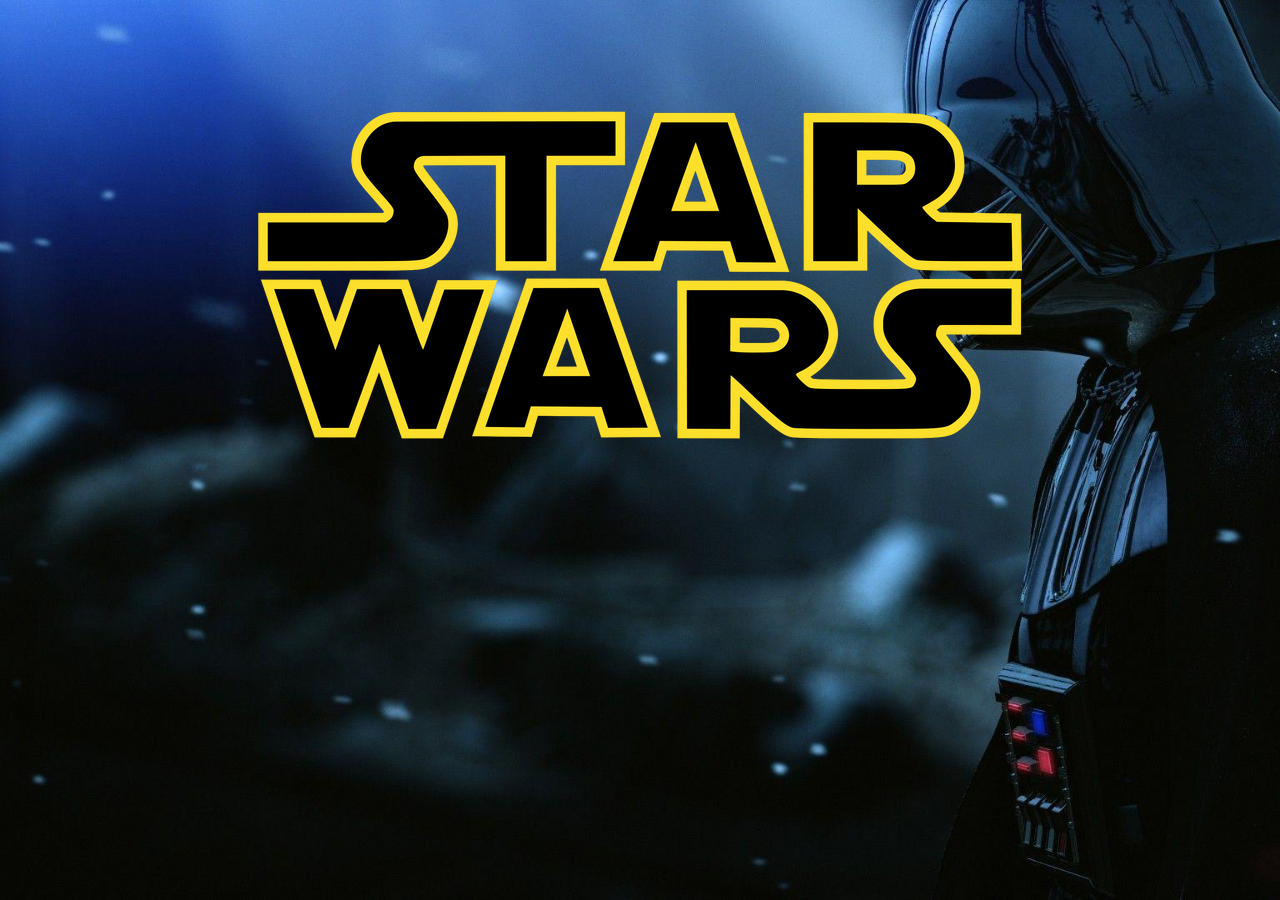
<file: index.html>
<!DOCTYPE html>
<html lang="en">
<head>

    <meta charset="UTF-8">
    <meta http-equiv="X-UA-Compatible" content="IE=edge">
    <meta name="viewport" content="width=device-width, initial-scale=1.0">
    <title>Star Wars</title>
    <link rel="stylesheet" href="style.css">
    <link rel="stylesheet" href="css/fontello.css">
    <link rel="stylesheet" id="themeStylesheetLink" href="style/defaultMode.css">
   
</head>

<body>

    <div id='container'>
        <div id="buttonsWithKeysDiv"></div>
        <div id="resultsDiv"></div>
        <div id ='resultsAndSearch'></div>
        <div id ='divTable'>
            <div id="tableAndPagination"> 
                <table id='table'></table>
            </div>
        </div>
        <img src="images/starWars2.png" >   
    </div>

    <script src="script.js"></script>

</body>
</html>
</file>
<file: style.css>
/* :root { 

    --black:#000000;
    --darkGreen:#20b00a;
    --darkRed:#AB1822;
    --green:#26dd1c;
    --lightgray:#b0afaf;
    --red:#EB212E;
    --white:#fff; 
    --yellow: #f9d71c;
    --shadow1:rgba(0, 0, 0, 0.3);
    --shadow2:rgba(0, 0, 0, 0.4);
    --shadow3:rgba(0, 0, 0, 0.06)
          
} */

body{
    background-color: rgb(253, 253, 215);
    background-attachment: fixed; 
    background-image: url('images/darthVader.jpg');
    background-size: cover;
    background-repeat: no-repeat;
    letter-spacing: 2px;   
    margin:0;
}

.actions{  

    display:flex;
    text-align: center;
}

.actions button{

    border:none;
    flex:1; 
    margin:2px;
    max-height: 50px;
    min-height: 50px;  
}

.actions div{

    align-items: center;
    display:flex;
    flex:1;
    font-size: 15px;
    letter-spacing: 0;
    font-weight: 700;
}

.actionsTh{

    display: flex; 
    justify-content: center;
    text-align: center;
    word-break: break-word;
}

.areUsureText{

    color:var(--main-color);
    font-size: 15px;   
}

button{

    border-radius: 7px; 
    border:none;
    color:var(--text-button-input-color);
    cursor: url(https://cur.cursors-4u.net/others/oth-1/oth24.cur),auto !important;
    transition: all 0.3s ease-in-out;  
}

button:hover{
    color:var(--main-color);
    /* transform: scale(1); */
}

button:disabled{

    background-color: var(--disabled-input-select-color);
    pointer-events: none; 
}

.buttonShowFullCollection{
    
    background-color: transparent;
    border: 1px solid var(--confirm-extend-fullCollection-button-color);
    color:var(--input-font-color);
    margin:10px;
    padding:10px;  
}

.buttonShowFullCollection:hover{

    background-color: var(--confirm-extend-fullCollection-button-hover-color);
    box-shadow: 0 0 10px var(--confirm-extend-fullCollection-button-hover-color),0 0 40px var(--confirm-extend-fullCollection-button-hover-color),0 0 80px var(--confirm-extend-fullCollection-button-hover-color);
    color:var(--text-button-input-color);
    font-weight:700;
}

.buttonSearch{

    background-color: var(--main-color);
    box-shadow: rgba(0, 0, 0, 0.17) 0px -23px 25px 0px inset, rgba(0, 0, 0, 0.15) 0px -36px 30px 0px inset, rgba(0, 0, 0, 0.1) 0px -79px 40px 0px inset, rgba(0, 0, 0, 0.06) 0px 2px 1px, rgba(0, 0, 0, 0.09) 0px 4px 2px, rgba(0, 0, 0, 0.09) 0px 8px 4px, rgba(0, 0, 0, 0.09) 0px 16px 8px, rgba(0, 0, 0, 0.09) 0px 32px 16px; 
    flex:0.15;
    max-height: 41px;
    padding:10px;       
}

.buttonSearch:hover{
    
    background-color: var(--main-color);
    box-shadow: 0 0 10px var(--main-color),0 0 40px var(--main-color),0 0 80px var(--main-color);
    color:var(--text-button-input-color);     
}

.buttonDelete.all{

    background-color: var(--buttonDeleteAll-checbox-color); 
    justify-content: center;
    margin-left:20px;
    width:30%;  
    margin:2px;  
    max-height: 50px;
    min-height: 50px;   
}

.buttonDelete.all:hover{

    background-color: var(--buttonDeleteAll-checbox-color);
    box-shadow: 0 0 10px var(--buttonDeleteAll-checbox-color),0 0 40px var(--buttonDeleteAll-checbox-color),0 0 80px var(--buttonDeleteAll-checbox-color); 
    border:none;
    color:var(--text-button-input-color);   
}

.buttonDelete{

    align-items: center;
    background-color: var(--delete-no-button-color);
    display: flex;
    justify-content: space-between;    
}

.buttonDelete:hover{

    background-color: var(--delete-no-button-hover-color);
    box-shadow: 0 0 10px var(--delete-no-button-hover-color),0 0 40px var(--delete-no-button-hover-color),0 0 80px var(--delete-no-button-hover-color);
}

.buttonExpand{

    background-color: var(--confirm-extend-fullCollection-button-color);    
}

.buttonExpand:hover{

    background-color: var(--confirm-extend-fullCollection-button-hover-color);
    box-shadow: 0 0 10px var(--confirm-extend-fullCollection-button-hover-color),0 0 40px var(--confirm-extend-fullCollection-button-hover-color),0 0 80px var(--confirm-extend-fullCollection-button-hover-color);
}

.closeButton div{

    font-weight: 700;
    text-transform: capitalize;   
}

.closeButton:hover{

    background-color: var(--delete-no-button-hover-color);
    box-shadow: 0 0 10px var(--delete-no-button-hover-color),0 0 40px var(--delete-no-button-hover-color),0 0 80px var(--delete-no-button-hover-color);
    border:none;
}

.closeButton{ 

    background-color: transparent;
    border:1px solid var(--delete-no-button-color);
    color:var(--main-color);   
    border-radius: 0%;
}

#container{
    
    align-items: center;
    display:flex;
    flex-direction: column;
    justify-content: center;
    width:100%;
}

.created{
    
    flex:0.8
}

.darkMode{

    background-color:#20b00a;
    border:1px solid #AB1822;
    color:#f9d71c;
    font-weight: 600;
    padding:3px;
    width:180px;
}

.darkMode:hover{

    box-shadow: 0 0 10px #26dd1c,0 0 40px #26dd1c,0 0 80px #26dd1c;
    color:#f9d71c;   
}

.divColorTheme{
    
    background-color: black;
    display: flex;
    justify-content: flex-end;
    align-items: center;
    position: sticky;
    top:0;
    width:100%;
    
}

#divTable{

    display: flex;
    justify-content: center; 
    width:100%; 
}

.divExtend{

    display:flex;
    flex:1.2;   
}

.divLeft{

    align-items: center;
    display:flex;
    flex:1;
    justify-content:center;  
}

.divWithNoResultText{

    color:var(--delete-no-button-hover-color);
    font-size:25px;
    font-weight: 700;
    letter-spacing: 7px;
    margin:100px;
    text-align: center;
    text-shadow:
        0 0 7px var(--delete-no-button-hover-color),
        0 0 10px var(--delete-no-button-hover-color),
        0 0 21px var(--delete-no-button-hover-color);
    text-transform: uppercase;    
}


input{
    
    background: transparent;
    border:1px solid var(--text-button-input-color);
    border-radius: 7px;
    box-shadow: rgba(0, 0, 0, 0.17) 0px -23px 25px 0px inset, rgba(0, 0, 0, 0.15) 0px -36px 30px 0px inset, rgba(0, 0, 0, 0.1) 0px -79px 40px 0px inset, rgba(0, 0, 0, 0.06) 0px 2px 1px, rgba(0, 0, 0, 0.09) 0px 4px 2px, rgba(0, 0, 0, 0.09) 0px 8px 4px, rgba(0, 0, 0, 0.09) 0px 16px 8px, rgba(0, 0, 0, 0.09) 0px 32px 16px;
    color:var(--main-color);
    cursor: url(https://cur.cursors-4u.net/others/oth-1/oth24.cur),auto !important;
    font-size: 25px;
    margin:10px;
    text-align: center;  
}

input:hover{
    border:none;
    box-shadow: 0 0 10px var(--text-button-input-color),0 0 40px var(--text-button-input-color),0 0 80px var(--text-button-input-color);
}

input:focus{

    border:none;
}

input:disabled{

    background-color: var(--disabled-input-select-color);
    pointer-events: none;
}

input:disabled:hover{

    box-shadow: none;
}

input::placeholder{

    color:var(--main-color);
    font-size:15px;
    text-transform: uppercase;  
}

.inputSearch{

    border:1px solid var(--buttonDeleteAll-checbox-color);
    min-height: 41px;;
    max-height:41px;
    margin:0 10px;
}

.inputSearch:focus{

    background-color: var(--text-button-input-color);
    color:var(--input-font-color);
    font-size:25px;
    outline: none;
    box-shadow: 0 0 10px var(--text-button-input-color),0 0 40px var(--text-button-input-color),0 0 80px var(--text-button-input-color);
}

input[type="checkbox"] {

    appearance: none;
    background-color: var(--buttonDeleteAll-checbox-color);
    border: 1px solid var(--text-button-input-color);
    border-radius: 3px;
    box-shadow: none;
    display: grid;
    font: inherit;
    height: 20px;
    margin: 0;
    place-content: center;
    width: 20px;
}

input[type="checkbox"]::before{

    content: "";
    width: 12px;
    height: 12px;
    transform: scale(0);
    transition: 0.10s ease-in-out;
    background-color: var(--text-button-input-color)
}
  
input[type="checkbox"]:checked::before{

    transform: scale(1);
}

input[type='checkbox']:hover{

    width: 30px;
    height: 30px;
}

.inputForPagination{

    border: 1px solid var(--main-color);
    width:50px;
    font-size: 30px;
}
.inputForPagination:hover{

    outline: none;
    border:none;
    background-color: var(--main-color);
    color:var(--text-button-input-color);
    box-shadow: 0 0 10px var(--main-color),0 0 40px var(--main-color),0 0 80px var(--main-color);
}

.inputForPagination:focus{

    background-color: var(--main-color);
    border:none;
    box-shadow: 0 0 10px var(--main-color),0 0 40px var(--main-color),0 0 80px var(--main-color);
    color:var(--text-button-input-color);
    outline: none;    
}


img{
    cursor: url(https://cur.cursors-4u.net/others/oth-1/oth24.cur),auto !important;
    margin:50px;
    max-width: 768px;
}

.id{
    
    flex:0.15;  
}

.key{
   
    background-color: transparent;
    box-shadow: rgba(0, 0, 0, 0.3) 0px -23px 25px 0px inset, rgba(0, 0, 0, 0.3) 0px -36px 30px 0px inset, rgba(0, 0, 0, 0.4) 0px -79px 40px 0px inset, rgba(0, 0, 0, 0.06) 0px 2px 1px, rgba(0, 0, 0, 0.09) 0px 4px 2px, rgba(0, 0, 0, 0.09) 0px 8px 4px, rgba(0, 0, 0, 0.09) 0px 16px 8px, rgba(0, 0, 0, 0.09) 0px 32px 16px;
    border:none;
    border-radius: 10px;
    color:var(--main-color);
    flex:1;
    font-size: 20px;
    font-weight: 600;
    height:200px;
    letter-spacing: 4px;
    margin:2px;
    min-width: 150px;
    text-transform: uppercase;
    transition: all 0.2s ease-in-out;  
}

.key:hover{
    
    background-color: var(--key-hover-color);
    border:none;
    box-shadow: 0 0 10px var(--key-hover-color),0 0 40px var(--key-hover-color),0 0 80px var(--key-hover-color);
    color: var(--key-text-hover-color);
    text-shadow:
        0 0 7px var(--key-text-hover-color),
        0 0 10px var(--key-text-hover-color),
        0 0 21px var(--key-text-hover-color);
    transform: scale(1.2);  
}

.lightMode{

    background-color:#2E67F8 ;
    border:1px solid #8fedbc;
    color:#fff;
    font-weight: 600;
    /* margin:0 20px;
    padding:3px; */
    width:180px;
}

.lightMode:hover {

    color:#fff;
    background-color:#3f78f9 ;
    box-shadow: 0 0 10px #3f78f9 ,0 0 40px #3f78f9 ,0 0 80px #3f78f9 ;
   
}


.no{

    align-items: center;
    background-color: var(--delete-no-button-color);
    border: none;
    color:var(--text-button-input-color);
    display: flex;
    flex:1;
    justify-content: center;
    max-height: 50px;
    min-height: 50px;
}

.no:hover{

    background-color: var(--delete-no-button-hover-color);
    border: none;
    box-shadow: 0 0 10px var(--delete-no-button-hover-color),0 0 40px var(--delete-no-button-hover-color),0 0 80px var(--delete-no-button-hover-color);   
}

.paginationButton{

    background-color:var(--main-color);
    color:var(--text-button-input-color);
    height:100%;
    font-size:18px;
    margin-right:10px;
    padding:10px;
    transition: all 0.2s ease-in-out;  

}
.paginationButton:hover{

    background-color: var(--main-color);
    color:var(--text-button-input-color);
    box-shadow: 0 0 10px var(--main-color),0 0 40px var(--main-color),0 0 80px var(--main-color);
}

.paginationDiv{

    align-items: center;
    display: flex;
    height:60px;
    justify-content: center;
    margin-top:40px;
}

.paginationDiv div{

    display: flex;
    justify-content: center;
    align-items: center;
    min-height: 50px; 
}

.paginationButton.right:hover{

    transform: translateX(10px);   
}

.paginationButton.left:hover{

    transform: translateX(-10px);   
}

#resultsDiv{
  
    color: var(--main-color);
    font-weight: 700;
    font-size: 22px;
    letter-spacing: 3px;
    margin:20px 0 0 0;
}

#resultsAndSearch{

    align-items: center;
    color: var(--main-color);
    display:flex;
    font-size: 20px;
    justify-content:center;
    margin:20px;
    width: 70vw;
  }


.removeArea{

    display:flex;
    flex-direction: column;
    font-size: 10px;
    text-align: center;
}  

.removeArea div{

    flex:1
}
 


.row{

    display:flex;  
}

.rowDiv{

    margin:10px; 
    display: flex;
}

select{

    background-color: var(--select-color);
    border: none;
    box-shadow: rgba(0, 0, 0, 0.17) 0px -23px 25px 0px inset, rgba(0, 0, 0, 0.15) 0px -36px 30px 0px inset, rgba(0, 0, 0, 0.1) 0px -79px 40px 0px inset, rgba(0, 0, 0, 0.06) 0px 2px 1px, rgba(0, 0, 0, 0.09) 0px 4px 2px, rgba(0, 0, 0, 0.09) 0px 8px 4px, rgba(0, 0, 0, 0.09) 0px 16px 8px, rgba(0, 0, 0, 0.09) 0px 32px 16px;
    cursor: url(https://cur.cursors-4u.net/others/oth-1/oth24.cur),auto !important;
    font-weight: 600;
    font-size: 25px;
    height:58px;
    margin:0 20px;
    width:60px;  
    border-radius: 7px;  
    outline:none;
}

select:hover{

    box-shadow: 0 0 10px var(--select-color),0 0 40px var(--select-color),0 0 80px var(--select-color);
}

select:disabled{

    background-color:var(--disabled-input-select-color);
    color:black;
    pointer-events: none; 
}

.spanBetweenPagination{

    color:var(--main-color);
    font-size:30px;
    margin: 0 20px 0 20px;  
}

.spanForSearch{

    display: flex;
    justify-content: center;   
}

#table {

    border-bottom:1px solid var(--main-color);
    color:var(--main-color);
    display:flex;
    flex-direction: column;  
    padding-bottom: 12px;
    width: 70vw;   
}

.themeSpan{

    color:white;
    flex:1;
    text-align:center
}

tr{
    
    display:flex;
    margin-bottom:10px;
}

.trDeleteAllChecked{

    display: flex;
    justify-content:flex-end;  
}

.trDeleteAllChecked div{

    display: flex;
    justify-content: center;
    align-items: center;
}

.trDeleteAllChecked span{

    margin:0 20px;
    text-transform: uppercase;
    border:1px solid var(--main-color);
    padding:10px;
}

.trDeleteAllChecked button{

    margin:2px;
    min-width: 60px; 
}

th{ 
    
    align-items: center;
    background-color: var(--main-color);
    border: 1px solid var(--main-color);
    color:var(--text-button-input-color);
    display:flex;
    flex:1;
    font-size: 15px;
    margin-bottom: 20px;
    min-height:5vh ; 
    word-break: break-word;
    opacity:0.7;
}

td{

    min-height:5vh;
    flex:1;
    word-break: break-word;
    margin-left: 5px;
    font-size: 16px;  
}

.tableExtend{

    background-color:transparent;
    color: var(--main-color);
    flex:1;  
}

.yes{

    color:var(--text-button-input-color);
    flex:1;
    background-color:var(--confirm-extend-fullCollection-button-color) ;
    display: flex;
    max-height: 50px;
    min-height: 50px;
    justify-content: center;
    align-items: center;
    border: none;  
}

.yes:hover{

    border: none;
    background-color:var(--confirm-extend-fullCollection-button-hover-color);
    box-shadow: 0 0 10px var(--confirm-extend-fullCollection-button-color),0 0 40px var(--confirm-extend-fullCollection-button-color),0 0 80px var(--confirm-extend-fullCollection-button-color);
}





@media only screen and  (max-width:1000px){

    body{

        background-image: url(images/darthVaderSmall.jpg);
    }

    .actions{

        flex-direction: column;
    }

    #buttonsWithKeysDiv{

        display: flex;
        flex-direction: column;
        width:100%;
        align-items: center;  
    }

    .buttonShowFullCollection{

        width:100%;
    }

    .closeButton{

        width:90%;  
    }

    .closeButton div{

        display: flex;
        justify-content: center;
        width:95%;
    }

    #divTable{

        width:100vw;
        flex-direction: column;
    }

    .divExtend{

        flex-direction: column;
        width: 100vw;
        align-items: center;  
    }

    img{
        
        width:95%;  
    }
    
   

    .inputSearch{

        flex:1;
        margin:10px 10px 10px 0
    }

    .inputForPagination{

        font-size: 20px;
        margin:2px;
        width:30px;
    }
    
    .key{
        
        height:40px;
        letter-spacing: 10px;
        margin:10px;
        padding:10px;
        width:90%;
    }
    
    .key:hover{
        
        transform: scale(1.1);
    } 

    .paginationButtonSpan{

        display:none;
    }

    .paginationDiv{

        margin:20px;
    }

    .paginationButton{

        margin:5px;
    }

    #resultsAndSearch{

        align-items: center;
        flex-direction: column; 
    }
  
    .spanBetweenPagination{

        font-size: 20px;
        margin:2px;   
    }
  
    .spanForSearch{

        align-items: center;
        display:flex;
        justify-content: space-between;
        max-width:none;
        width:100%;
    }
  
    #tableAndPagination{

        align-items: center;
        display:flex;
        flex-direction: column;  
    }

    #table {
    
        color:var(--main-color);
        display:flex;
        flex-direction: column;  
        width:90%;
        justify-content: center;  
    }
   
    .tableExtend{

        background-color:transparent;
        color: var(--main-color);
        width:90%;   
    }

    td{

        font-size: 12px;;
    }
}
</file>
<file: css/fontello.css>
@font-face {
  font-family: 'fontello';
  src: url('../font/fontello.eot?98449134');
  src: url('../font/fontello.eot?98449134#iefix') format('embedded-opentype'),
       url('../font/fontello.woff2?98449134') format('woff2'),
       url('../font/fontello.woff?98449134') format('woff'),
       url('../font/fontello.ttf?98449134') format('truetype'),
       url('../font/fontello.svg?98449134#fontello') format('svg');
  font-weight: normal;
  font-style: normal;
}
/* Chrome hack: SVG is rendered more smooth in Windozze. 100% magic, uncomment if you need it. */
/* Note, that will break hinting! In other OS-es font will be not as sharp as it could be */
/*
@media screen and (-webkit-min-device-pixel-ratio:0) {
  @font-face {
    font-family: 'fontello';
    src: url('../font/fontello.svg?98449134#fontello') format('svg');
  }
}
*/
[class^="icon-"]:before, [class*=" icon-"]:before {
  font-family: "fontello";
  font-style: normal;
  font-weight: normal;
  speak: never;

  display: inline-block;
  text-decoration: inherit;
  width: 1em;
  margin-right: .2em;
  text-align: center;
  /* opacity: .8; */

  /* For safety - reset parent styles, that can break glyph codes*/
  font-variant: normal;
  text-transform: none;

  /* fix buttons height, for twitter bootstrap */
  line-height: 1em;

  /* Animation center compensation - margins should be symmetric */
  /* remove if not needed */
  margin-left: .2em;

  /* you can be more comfortable with increased icons size */
  /* font-size: 120%; */

  /* Font smoothing. That was taken from TWBS */
  -webkit-font-smoothing: antialiased;
  -moz-osx-font-smoothing: grayscale;

  /* Uncomment for 3D effect */
  /* text-shadow: 1px 1px 1px rgba(127, 127, 127, 0.3); */
}

.icon-trash:before { content: '\e800';font-size:25px} /* '' */
.icon-cancel:before { content: '\e801'; font-size:25px;} /* '' */
.icon-plus:before { content: '\e802';font-size:20px } /* '' */
.icon-left:before { content: '\e803'; font-size:25px;} /* '' */
.icon-right:before { content: '\e804'; font-size:25px;} /* '' */
.icon-search:before { content: '\e805'; font-size:25px; } /* '' */
</file>
<file: style/defaultMode.css>
:root { 

    --buttonDeleteAll-checbox-color:#fff; 
    --confirm-extend-fullCollection-button-color:#20b00a;
    --confirm-extend-fullCollection-button-hover-color:#26dd1c;
    --delete-no-button-hover-color:#EB212E;
    --delete-no-button-color:#AB1822;
    --disabled-input-select-color:#b0afaf;
    --input-font-color:#26dd1c;
    --key-hover-color:#000000;
    --key-text-hover-color:#f9d71c;
    --main-color: #f9d71c;
    --select-color:#fff;
    --shadow1:rgba(0, 0, 0, 0.3);
    --shadow2:rgba(0, 0, 0, 0.4);
    --shadow3:rgba(0, 0, 0, 0.06);    
    --text-button-input-color:#000000;
   

   

    
    
  
}
</file>
